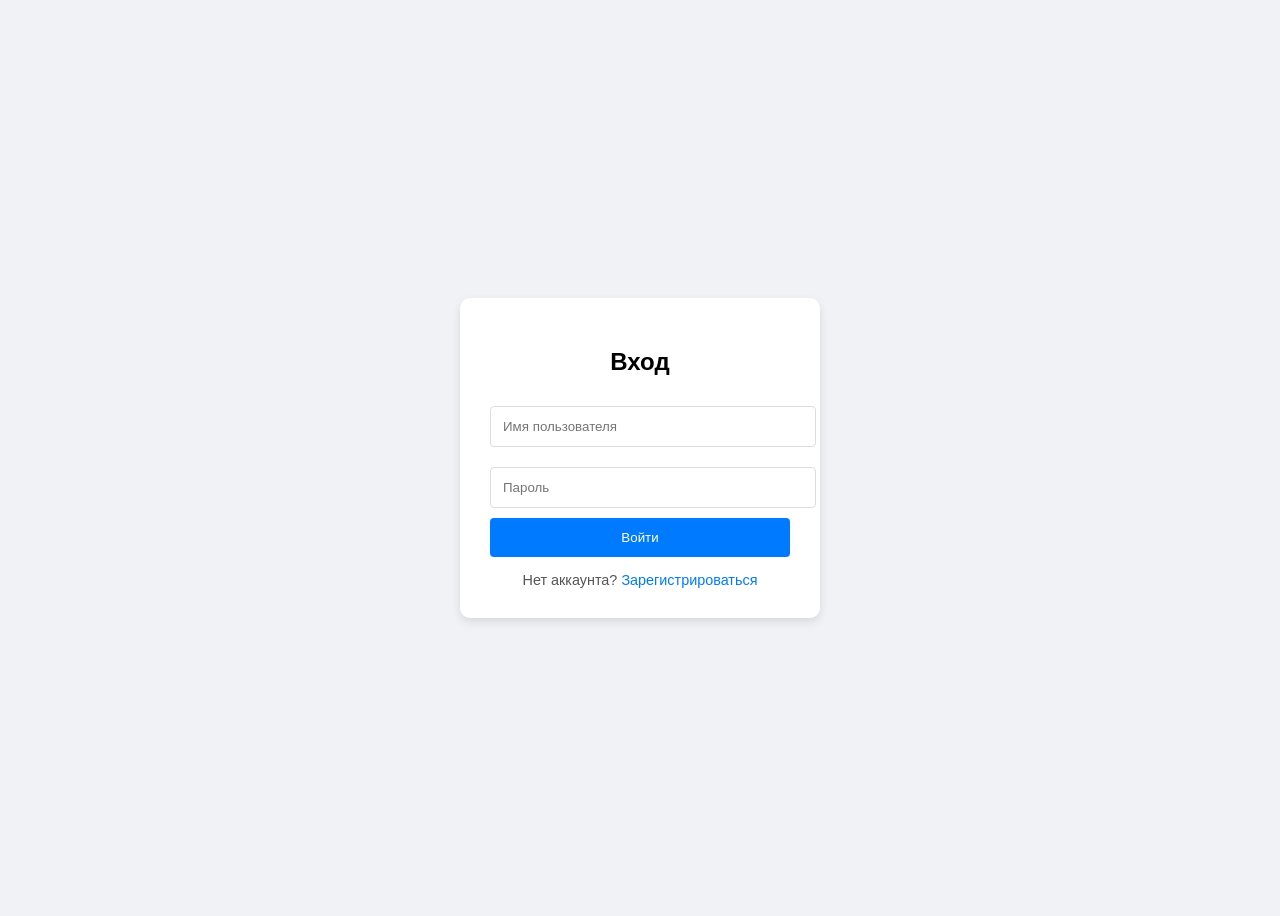
<file: MessengerApp/templates/login.html>
<!DOCTYPE html>
<html lang="ru">
<head>
    <meta charset="UTF-8">
    <meta name="viewport" content="width=device-width, initial-scale=1.0">
    <title>Вход</title>
    <style>
        body {
            font-family: Arial, sans-serif;
            display: flex;
            justify-content: center;
            align-items: center;
            height: 100vh;
            background: #f0f2f5;
        }
        .form {
            background: white;
            padding: 30px;
            border-radius: 10px;
            box-shadow: 0 4px 10px rgba(0,0,0,0.1);
            width: 300px;
        }
        h2 { text-align: center; margin-bottom: 20px; }
        input {
            width: 100%;
            padding: 12px;
            margin: 10px 0;
            border: 1px solid #ddd;
            border-radius: 4px;
        }
        button {
            width: 100%;
            padding: 12px;
            background: #007bff;
            color: white;
            border: none;
            border-radius: 4px;
            cursor: pointer;
        }
        .switch {
            margin-top: 15px;
            text-align: center;
            font-size: 0.9em;
            color: #555;
        }
        .switch a {
            color: #007bff;
            text-decoration: none;
        }
    </style>
</head>
<body>
    <div class="form">
        <h2>Вход</h2>
        <input type="text" id="username" placeholder="Имя пользователя">
        <input type="password" id="password" placeholder="Пароль">
        <button onclick="login()">Войти</button>
        <div class="switch">
            Нет аккаунта? <a href="#" onclick="showRegister()">Зарегистрироваться</a>
        </div>
    </div>

    <script>
        function login() {
            const username = document.getElementById('username').value.trim();
            const password = document.getElementById('password').value;
            if (!username || !password) return alert('Заполните все поля');

            fetch('/auth', {
                method: 'POST',
                headers: { 'Content-Type': 'application/json' },
                body: JSON.stringify({ username, password, type: 'login' })
            })
            .then(res => res.json())
            .then(data => {
                if (data.success) {
                    window.location.href = `/chat?username=${encodeURIComponent(username)}`;
                } else {
                    alert(data.message);
                }
            });
        }

        function showRegister() {
            document.body.innerHTML = `
                <div class="form">
                    <h2>Регистрация</h2>
                    <input type="text" id="username" placeholder="Имя пользователя">
                    <input type="password" id="password" placeholder="Пароль">
                    <button onclick="register()">Зарегистрироваться</button>
                    <div class="switch">
                        Уже есть аккаунт? <a href="/" onclick="location.reload()">Войти</a>
                    </div>
                </div>
            `;
        }

        function register() {
            const username = document.getElementById('username').value.trim();
            const password = document.getElementById('password').value;
            if (!username || !password) return alert('Заполните все поля');

            fetch('/auth', {
                method: 'POST',
                headers: { 'Content-Type': 'application/json' },
                body: JSON.stringify({ username, password, type: 'register' })
            })
            .then(res => res.json())
            .then(data => {
                if (data.success) {
                    alert('Регистрация успешна!');
                    window.location.href = `/chat?username=${encodeURIComponent(username)}`;
                } else {
                    alert(data.message);
                }
            });
        }
    </script>
</body>
</html>
</file>
